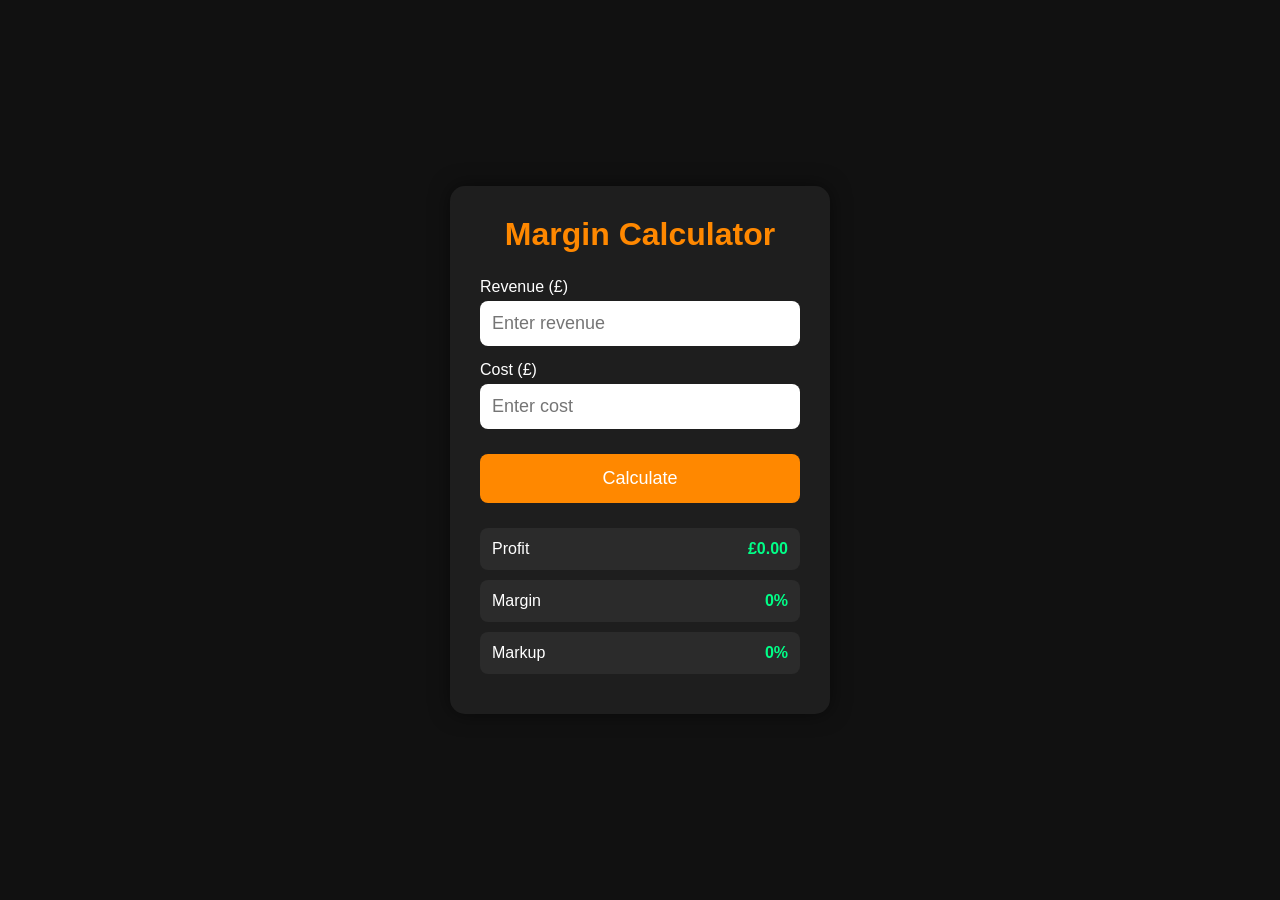
<file: margin_calculator/index.html>
<!DOCTYPE html>
<html lang="en">
<head>
<meta charset="UTF-8">
<meta name="viewport" content="width=device-width, initial-scale=1.0">
<title>Margin Calculator</title>

<style>
*{
    margin:0;
    padding:0;
    box-sizing:border-box;
    font-family:Arial,Helvetica,sans-serif;
}

body{
    background:#111;
    display:flex;
    justify-content:center;
    align-items:center;
    height:100vh;
}

.container{
    background:#1e1e1e;
    width:380px;
    padding:30px;
    border-radius:15px;
    box-shadow:0 0 20px rgba(0,0,0,.5);
}

h1{
    color:#ff8800;
    text-align:center;
    margin-bottom:25px;
}

label{
    color:white;
    display:block;
    margin-top:15px;
    margin-bottom:5px;
}

input{
    width:100%;
    padding:12px;
    border:none;
    border-radius:8px;
    font-size:18px;
}

button{
    width:100%;
    margin-top:25px;
    padding:14px;
    border:none;
    border-radius:8px;
    background:#ff8800;
    color:white;
    font-size:18px;
    cursor:pointer;
    transition:.3s;
}

button:hover{
    background:#ff6600;
}

.results{
    margin-top:25px;
    color:white;
}

.result{
    background:#2b2b2b;
    padding:12px;
    border-radius:8px;
    margin-bottom:10px;
    display:flex;
    justify-content:space-between;
}

.value{
    color:#00ff88;
    font-weight:bold;
}
</style>

</head>
<body>

<div class="container">

<h1>Margin Calculator</h1>

<label>Revenue (£)</label>
<input type="number" id="revenue" placeholder="Enter revenue">

<label>Cost (£)</label>
<input type="number" id="cost" placeholder="Enter cost">

<button onclick="calculate()">Calculate</button>

<div class="results">

<div class="result">
<span>Profit</span>
<span class="value" id="profit">£0.00</span>
</div>

<div class="result">
<span>Margin</span>
<span class="value" id="margin">0%</span>
</div>

<div class="result">
<span>Markup</span>
<span class="value" id="markup">0%</span>
</div>

</div>

</div>

<script>

function calculate(){

let revenue = parseFloat(document.getElementById("revenue").value);
let cost = parseFloat(document.getElementById("cost").value);

if(isNaN(revenue) || isNaN(cost) || revenue<=0){

alert("Please enter valid numbers.");

return;

}

let profit = revenue - cost;

let margin = (profit / revenue) * 100;

let markup = (profit / cost) * 100;

document.getElementById("profit").innerHTML =
"£" + profit.toFixed(2);

document.getElementById("margin").innerHTML =
margin.toFixed(2) + "%";

document.getElementById("markup").innerHTML =
isFinite(markup) ? markup.toFixed(2) + "%" : "N/A";

}

</script>

</body>
</html>
</file>
